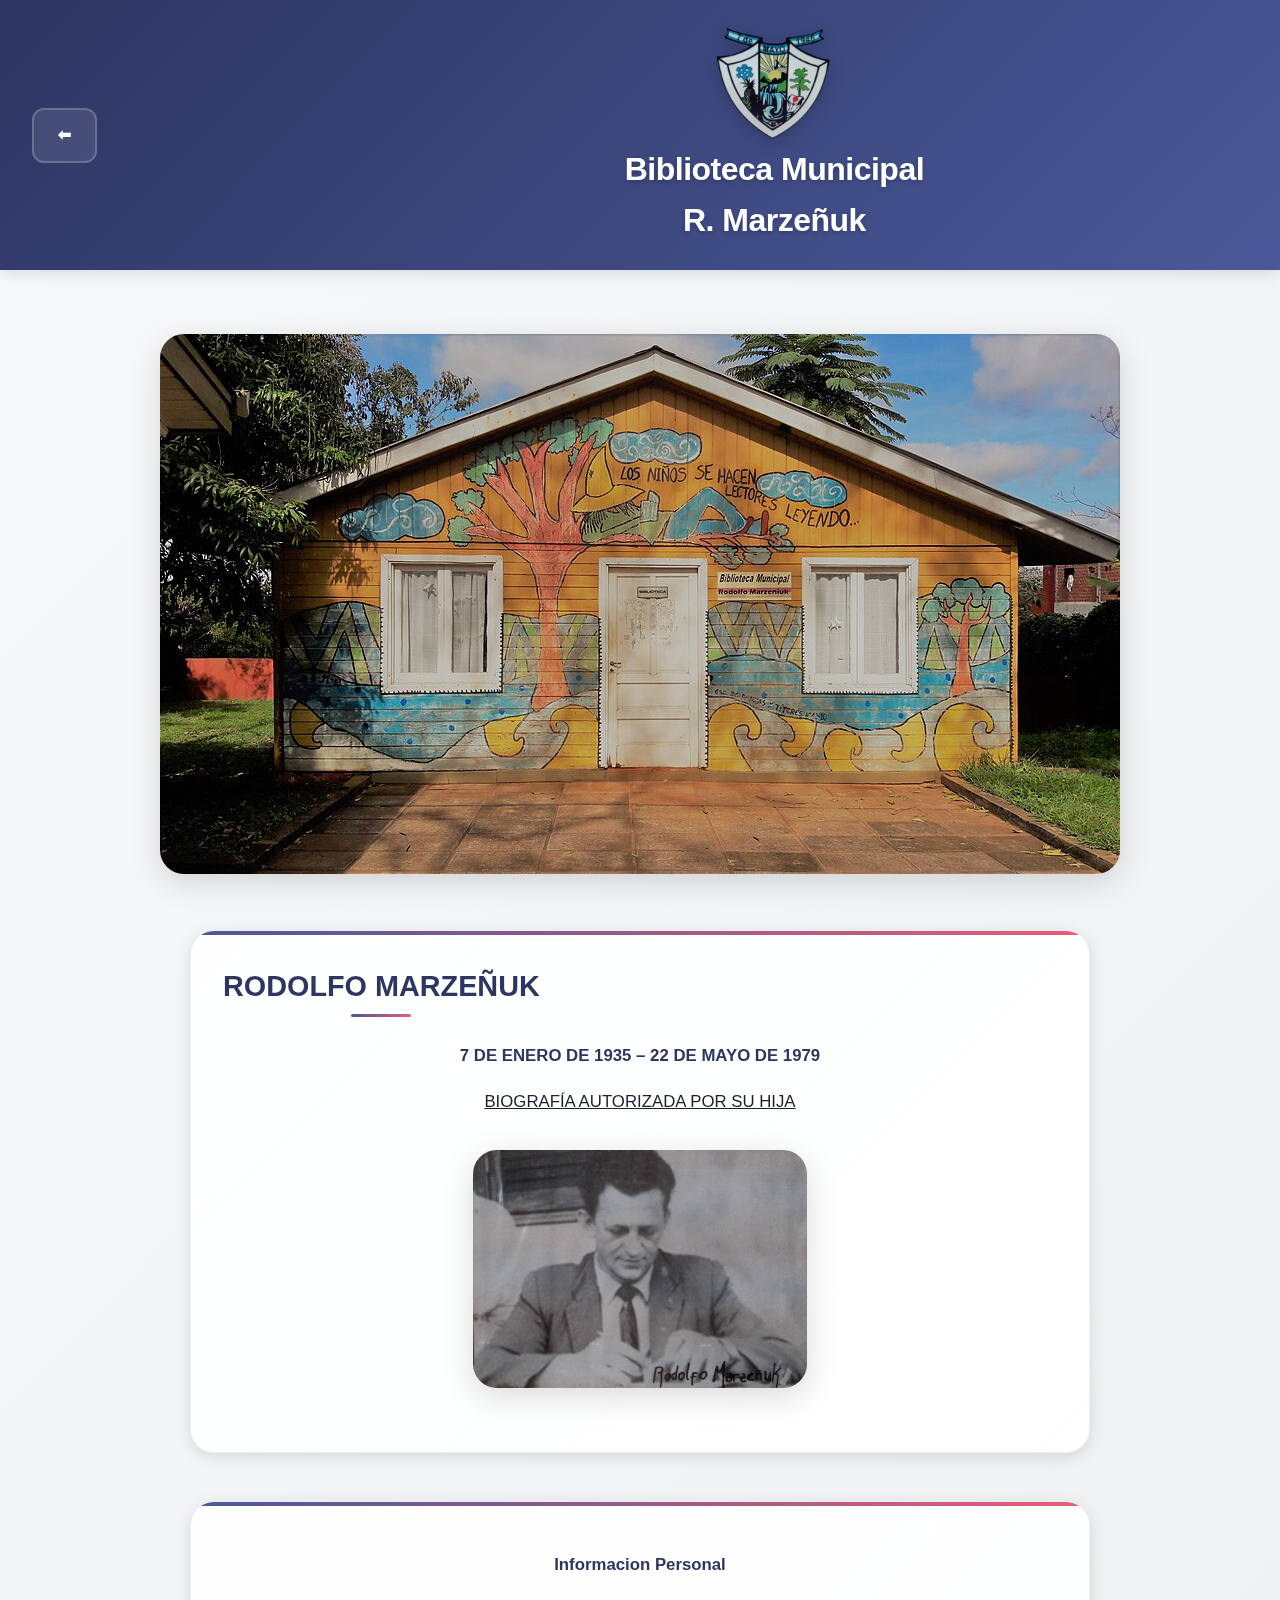
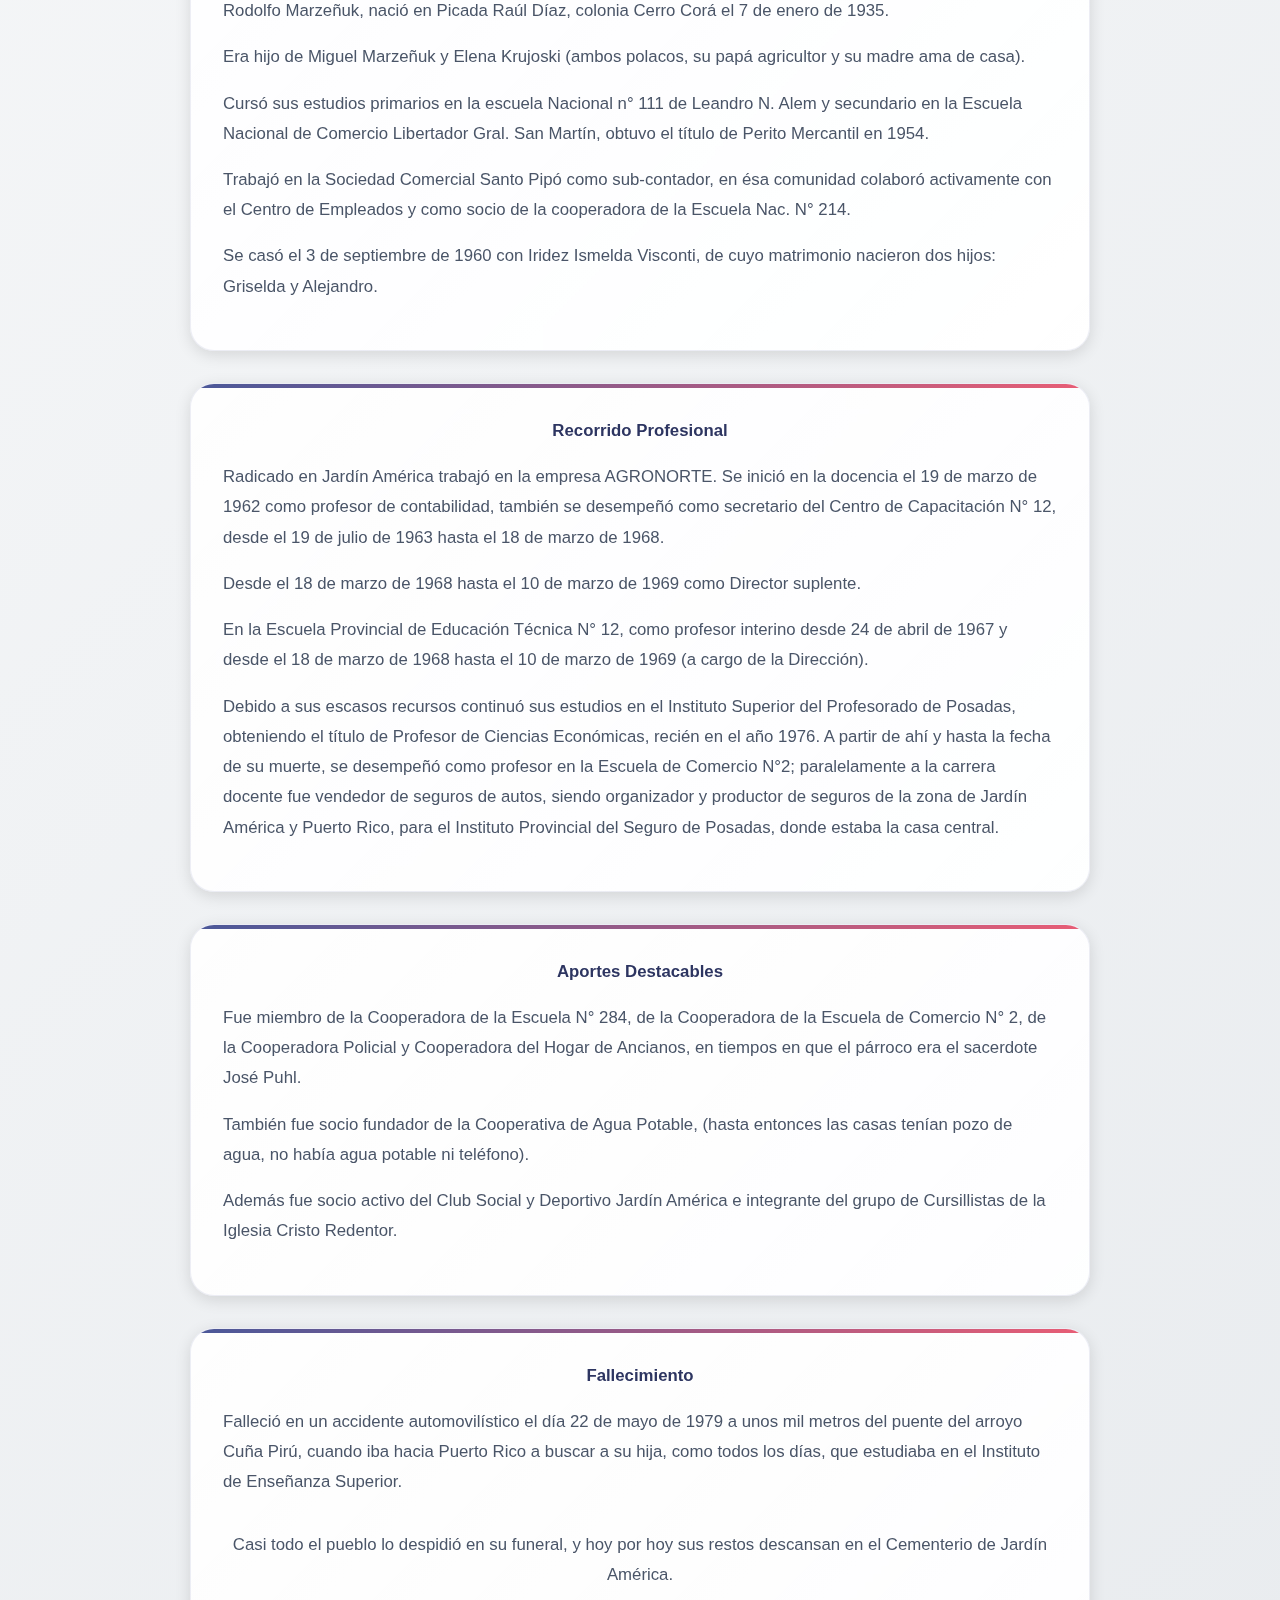
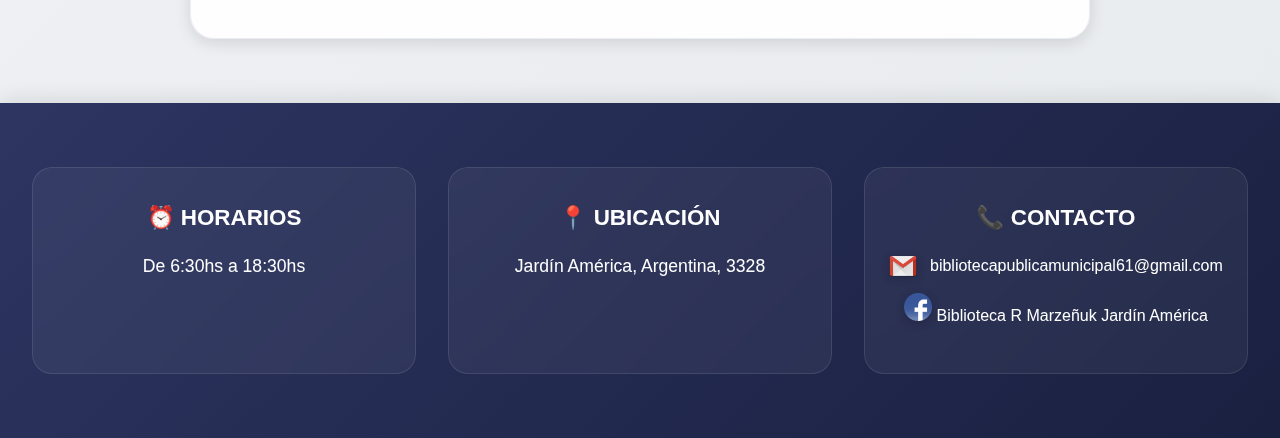
<file: info.html>
<!DOCTYPE html>
<html lang="es">
<head>
  <meta charset="UTF-8" />
  <meta name="viewport" content="width=device-width, initial-scale=1.0"/>
  <title>Sobre la Biblioteca</title>
  <link rel="stylesheet" href="estilo.css">
  <link rel="stylesheet" href="estilos-movil.css" media="only screen and (max-width: 790px)">
</head>
<body>
  <header class="tooop-bar">
  <div class="header-left">
    <a href="index.html" class="back-btn inline">⬅</a>
  </div>

  <div class="header-center">
    <img src="img/logologo.png" alt="Logo Biblioteca" class="logooo-img">
    <h1>
      <a href="index.html" style="text-decoration: none; color: white;">
        Biblioteca Municipal <br><strong>R. Marzeñuk</strong>
      </a>
    </h1>
  </div>
</header>








  <main style="padding: 2rem; background-color: #f2e4da;">
    
    <!-- Imagen de la biblioteca -->
    <div style="max-width: 960px; margin: 2rem auto;">
      <img src="img/foto-biblioteca.jpg" alt="Foto de la Biblioteca" style="width: 100%; height: auto; border-radius: 1rem; box-shadow: 0 4px 10px rgba(0,0,0,0.15);">
    </div>

    <!-- Cuadro de información -->
    <section style="background-color: #d7b4a8; padding: 2rem; border-radius: 1rem; max-width: 900px; margin: 3rem auto;">

      <h2 style="text-align:center;">RODOLFO MARZEÑUK</h2>
      <p style="text-align: center;"><strong>7 DE ENERO DE 1935 – 22 DE MAYO DE 1979</strong></p>
      <p style="text-align: center;"><a style="text-decoration: underline; color: #1c1f30;">BIOGRAFÍA AUTORIZADA POR SU HIJA       </a></p><div style="display: flex; justify-content: center; max-width: 960px; margin: 2rem auto;">
        <img src="img/rodolfito.jpg" alt="Foto de Rodolfo Marzeñuk" style="width: 40%; height: auto; border-radius: 1rem;">
      </div>
    </section>

<section style="background-color: #d7b4a8; padding: 2rem; border-radius: 1rem; max-width: 900px; margin: 2rem auto;">
      </p>
      <p style="text-align: center;"><strong>Informacion Personal</strong></p>
      <p>Rodolfo Marzeñuk, nació en Picada Raúl Díaz, colonia Cerro Corá el 7 de enero de 1935.</p>
<p>Era hijo de Miguel Marzeñuk y Elena Krujoski (ambos polacos, su papá agricultor y su madre ama de casa). </p>
<p>Cursó sus estudios primarios en la escuela Nacional n° 111 de Leandro N. Alem y secundario en la Escuela Nacional de Comercio Libertador Gral. San Martín, obtuvo el título de Perito Mercantil en 1954.</p>
<p>Trabajó en la Sociedad Comercial Santo Pipó como sub-contador, en ésa comunidad colaboró activamente con el Centro de Empleados y como socio de la cooperadora de la Escuela Nac. N° 214.</p>
<p>Se casó el 3 de septiembre de 1960 con Iridez Ismelda Visconti, de cuyo matrimonio nacieron dos hijos: Griselda y Alejandro.</p>

</section>
<section style="background-color: #d7b4a8; padding: 2rem; border-radius: 1rem; max-width: 900px; margin: 2rem auto;">
  <p style="text-align: center;"><strong>Recorrido Profesional</strong></p>
  <p>Radicado en Jardín América trabajó en la empresa AGRONORTE. Se inició en la docencia el 19 de marzo de 1962 como profesor de contabilidad, también se desempeñó como secretario del Centro de Capacitación N° 12, desde el 19 de julio de 1963 hasta el 18 de marzo de 1968.</p>
  <p>Desde el 18 de marzo de 1968 hasta el 10 de marzo de 1969 como Director suplente.</p>
  
  <p>En la Escuela Provincial de Educación Técnica N° 12, como profesor interino desde 24 de abril de 1967 y desde el 18 de marzo de 1968 hasta el 10 de marzo de 1969 (a cargo de la Dirección).</p>
  <p>Debido a sus escasos recursos continuó sus estudios en el Instituto Superior del Profesorado de Posadas, obteniendo el título de Profesor de Ciencias Económicas, recién en el año 1976. A partir de ahí y hasta la fecha de su muerte, se desempeñó como profesor en la Escuela de Comercio N°2; paralelamente a la carrera docente fue vendedor de seguros de autos, siendo organizador y productor de seguros de la zona de Jardín América y Puerto Rico, para el Instituto Provincial del Seguro de Posadas, donde estaba la casa central.</p>
</section>


<section style="background-color: #d7b4a8; padding: 2rem; border-radius: 1rem; max-width: 900px; margin: 2rem auto;">
  <p style="text-align: center;"><strong>Aportes Destacables</strong></p>
  <p>Fue miembro de la Cooperadora de la Escuela N° 284, de la Cooperadora de la Escuela de Comercio N° 2, de la Cooperadora Policial y Cooperadora del Hogar de Ancianos, en tiempos en que el párroco era el sacerdote José Puhl. </p> <p>También fue socio fundador de la Cooperativa de Agua Potable, (hasta entonces las casas tenían pozo de agua, no había agua potable ni teléfono).</p>
  <p>Además fue socio activo del Club Social y Deportivo Jardín América e integrante del grupo de Cursillistas de la Iglesia Cristo Redentor.</p>
</section>


<section style="background-color: #d7b4a8; padding: 2rem; border-radius: 1rem; max-width: 900px; margin: 2rem auto;">
  <p style="text-align: center;"><strong>Fallecimiento</strong></p>
  <p>Falleció en un accidente automovilístico el día 22 de mayo de 1979 a unos mil metros del puente del arroyo Cuña Pirú, cuando iba hacia Puerto Rico a buscar a su hija, como todos los días, que estudiaba en el Instituto de Enseñanza Superior.</p>
  <p style="text-align: center; margin-top: 2rem;">Casi todo el pueblo lo despidió en su funeral, y hoy por hoy sus restos descansan en el Cementerio de Jardín América.</p>
</section>

</main>


  <footer class="footer">
  

  <div class="footer-box horarios">
    <h2>⏰ HORARIOS</h2>
    <p>De 6:30hs a 18:30hs</p>
  </div>

  <div class="footer-box ubicacion">
    <a href="https://maps.app.goo.gl/TvkBPWZ7JFDudP4W8" target="_blank">
      <h2>📍 UBICACIÓN</h2>
      <p>Jardín América, Argentina, 3328</p>
    </a>
  </div>

  <div class="footer-box contacto">
    <h2>📞 CONTACTO</h2>
    <div class="contact-item">
      <img src="icons/gmail.png" alt="Ícono de correo" class="icon">
      <span>bibliotecapublicamunicipal61@gmail.com</span>
    </div>
    <div class="contact-item">
      <a href="https://www.facebook.com/profile.php?id=100064852204089" target="_blank">
        <img src="icons/facebook.png" alt="Ícono de Facebook" class="icon">
        <span>Biblioteca R Marzeñuk Jardín América</span>
      </a>
    </div>
  </div>
</footer>

  

</body>
</html>
</file>
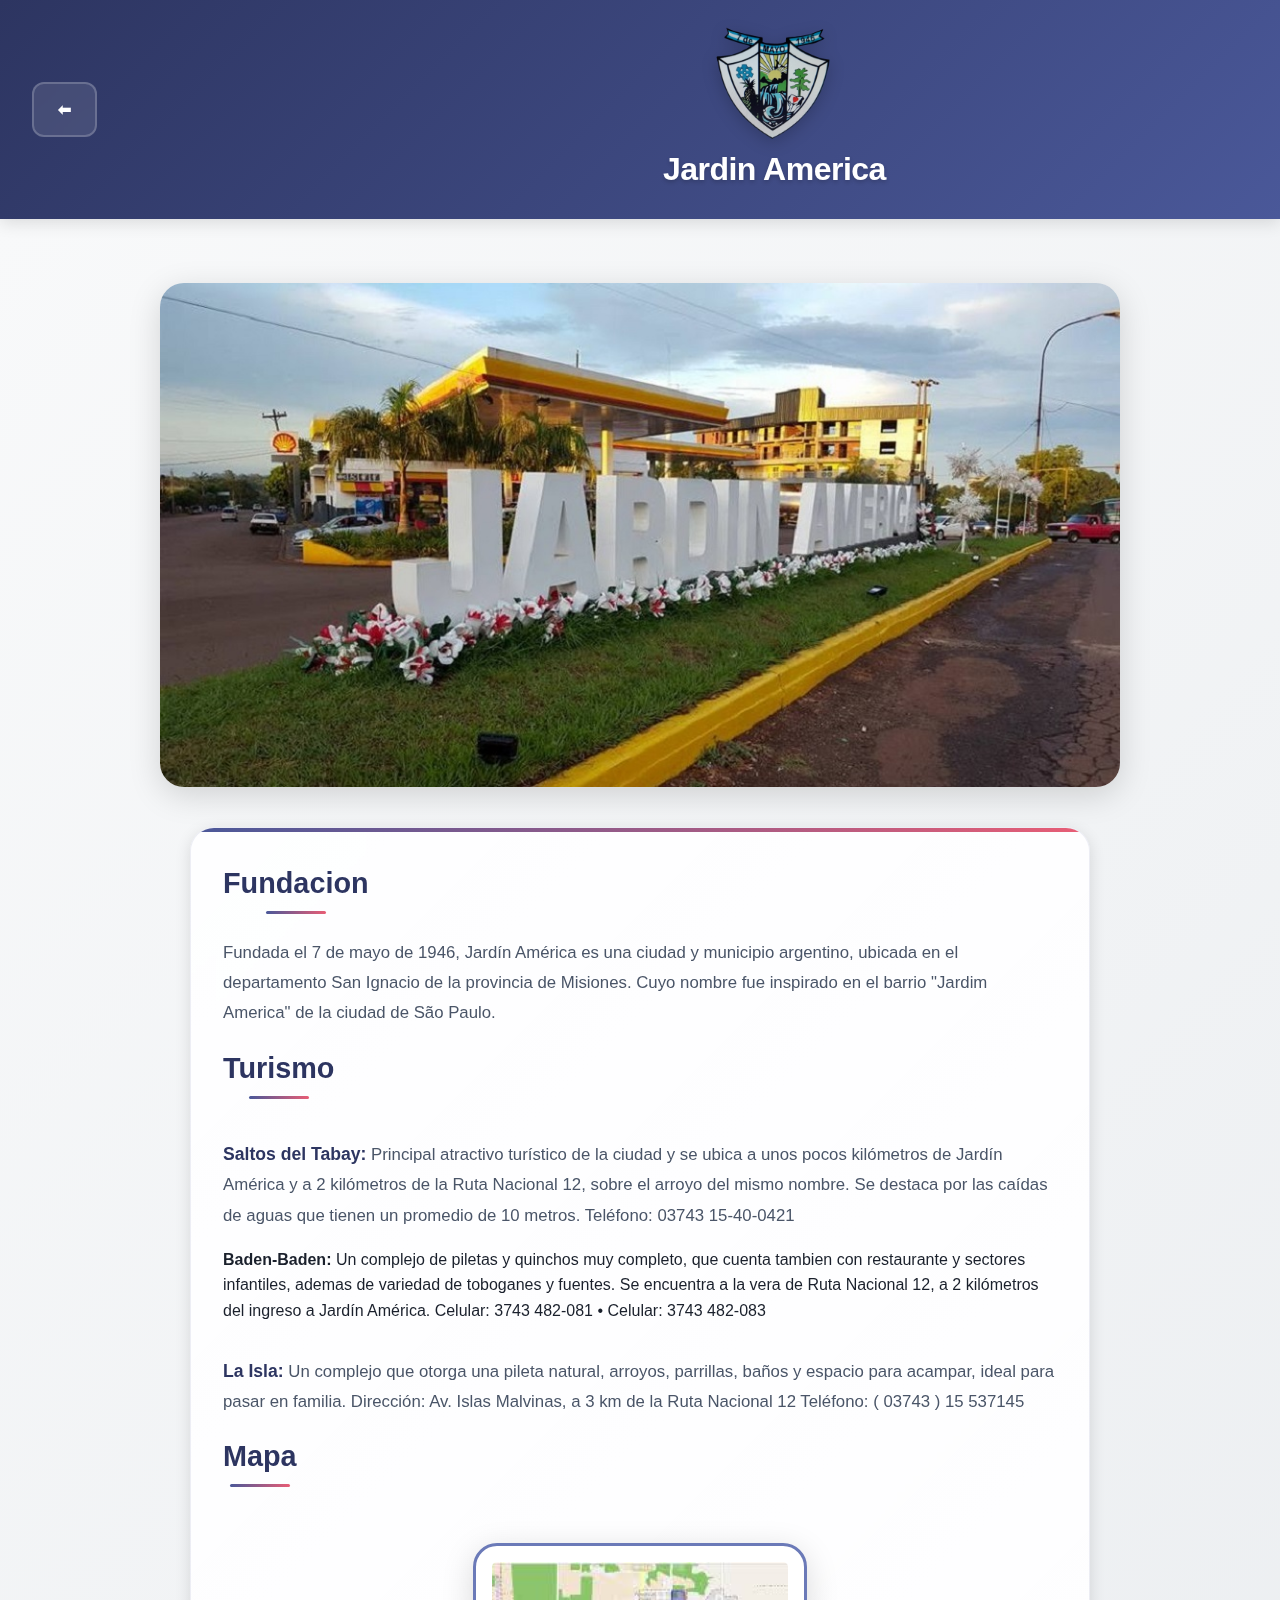
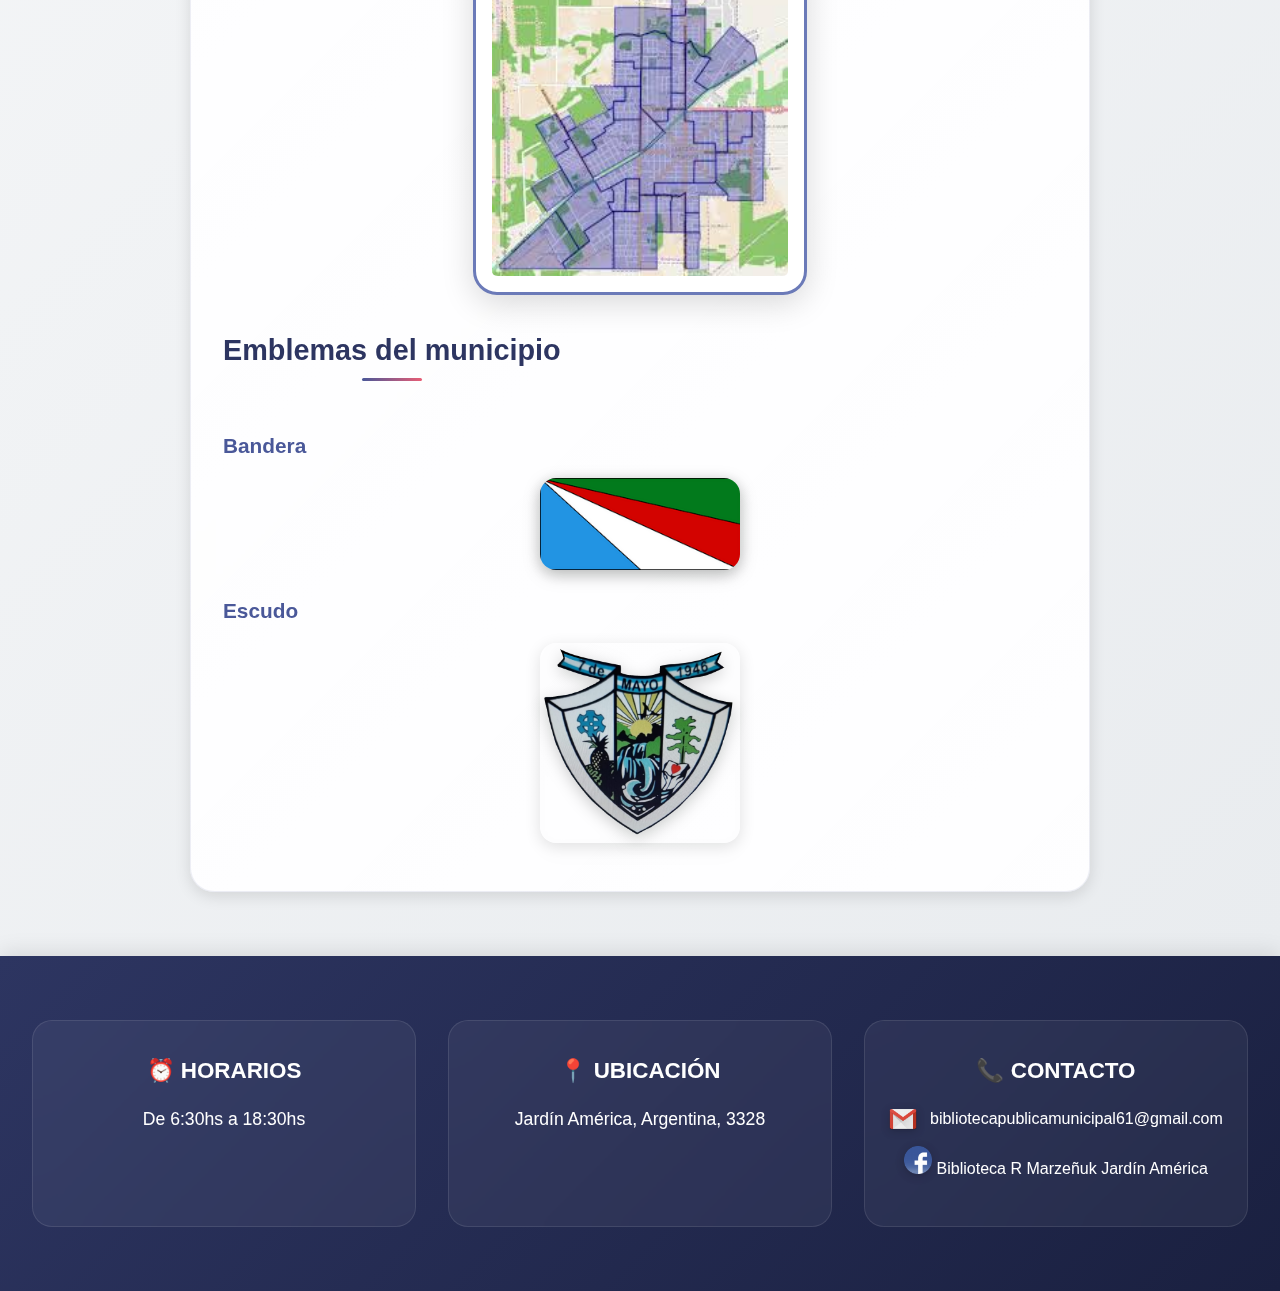
<file: Jardin America.html>
<!DOCTYPE html>
<html lang="es">
<head>
  <meta charset="UTF-8" />
  <meta name="viewport" content="width=device-width, initial-scale=1.0"/>
  <title>Sobre Jardin America</title>
  <link rel="stylesheet" href="estilo.css">
  <link rel="stylesheet" href="estilos-movil.css" media="only screen and (max-width: 790px)">
</head>
<body>
  <header class="tooop-bar">
  <div class="header-left">
    <a href="index.html" class="back-btn inline">⬅</a>
  </div>

  <div class="header-center">
    <img src="img/logologo.png" alt="Logo Biblioteca" class="logooo-img">

    <h1>
      <a href="index.html" style="text-decoration: none; color: white;">
        <b>Jardin America</b>
      </a>
    </h1>
  </div>
</header>



  <main style="padding: 2rem; background-color: #f2e4da;">
    
  
    <div style="max-width: 960px; margin: 2rem auto;">
      <img src="img/Vista de Jardin America.jpg" style="width: 100%; height: auto; border-radius: 1rem; box-shadow: 0 4px 10px rgba(0,0,0,0.15);">
    </div>


    <section style="background-color: #d7b4a8; padding: 2rem; border-radius: 1rem; max-width: 900px; margin: 2rem auto;">
  
    <h2 style="text-align: center;">Fundacion</h2>
      <p>Fundada el 7 de mayo de 1946, Jardín América es una ciudad y municipio argentino, ubicada en el departamento San Ignacio de la provincia de Misiones.  Cuyo nombre fue inspirado en el barrio "Jardim America" de la ciudad de São Paulo.</p>

      <h2 style="text-align: center;">Turismo</h2>
      <p>
        <b>Saltos del Tabay:</b> Principal atractivo turístico de la ciudad y se ubica a unos pocos kilómetros de Jardín América y a 2 kilómetros de la Ruta Nacional 12, sobre el arroyo del mismo nombre. Se destaca por las caídas de aguas que tienen un promedio de 10 metros.
        Teléfono: 03743 15-40-0421
      </p>
      
        <b>Baden-Baden: </b> Un complejo de piletas y quinchos muy completo, que cuenta tambien con restaurante y sectores infantiles, ademas de variedad de toboganes y fuentes. Se encuentra a la vera de Ruta Nacional 12, a 2 kilómetros del ingreso a Jardín América.
    Celular: 3743 482-081 • Celular: 3743 482-083
</p>

<p>
<b> La Isla: </b> Un complejo que otorga una pileta natural, arroyos, parrillas, baños y espacio para acampar, ideal para pasar en familia.
Dirección: Av. Islas Malvinas, a 3 km de la Ruta Nacional 12
Teléfono: ( 03743 ) 15 537145
</p>

<h2 style="text-align: center;">Mapa</h2>
<div style="display: flex; justify-content: center; max-width: 960px; margin: 2rem auto;">
  <img src="img/mapa jardin.png" alt="Mapa de jardín" style="width: 40%; max-width: 1200px;">
</div>


<h2 style="text-align: center;">Emblemas del municipio</h2>
<h4>Bandera</h4>
<img src="img/Bandera_de_Jardín_América_(Misiones).png" alt="Logo Biblioteca" class="logooo-img">

<h4>Escudo</h4>
<img src="img/logologo.png" alt="Logo Biblioteca" class="logooo-img">



    </section>
  </main>

<footer class="footer">
  

  <div class="footer-box horarios">
    <h2>⏰ HORARIOS</h2>
    <p>De 6:30hs a 18:30hs</p>
  </div>

  <div class="footer-box ubicacion">
    <a href="https://maps.app.goo.gl/TvkBPWZ7JFDudP4W8" target="_blank">
      <h2>📍 UBICACIÓN</h2>
      <p>Jardín América, Argentina, 3328</p>
    </a>
  </div>

  <div class="footer-box contacto">
    <h2>📞 CONTACTO</h2>
    <div class="contact-item">
      <img src="icons/gmail.png" alt="Ícono de correo" class="icon">
      <span>bibliotecapublicamunicipal61@gmail.com</span>
    </div>
    <div class="contact-item">
      <a href="https://www.facebook.com/profile.php?id=100064852204089" target="_blank">
        <img src="icons/facebook.png" alt="Ícono de Facebook" class="icon">
        <span>Biblioteca R Marzeñuk Jardín América</span>
      </a>
    </div>
  </div>
</footer>


</body>
</html>
</file>
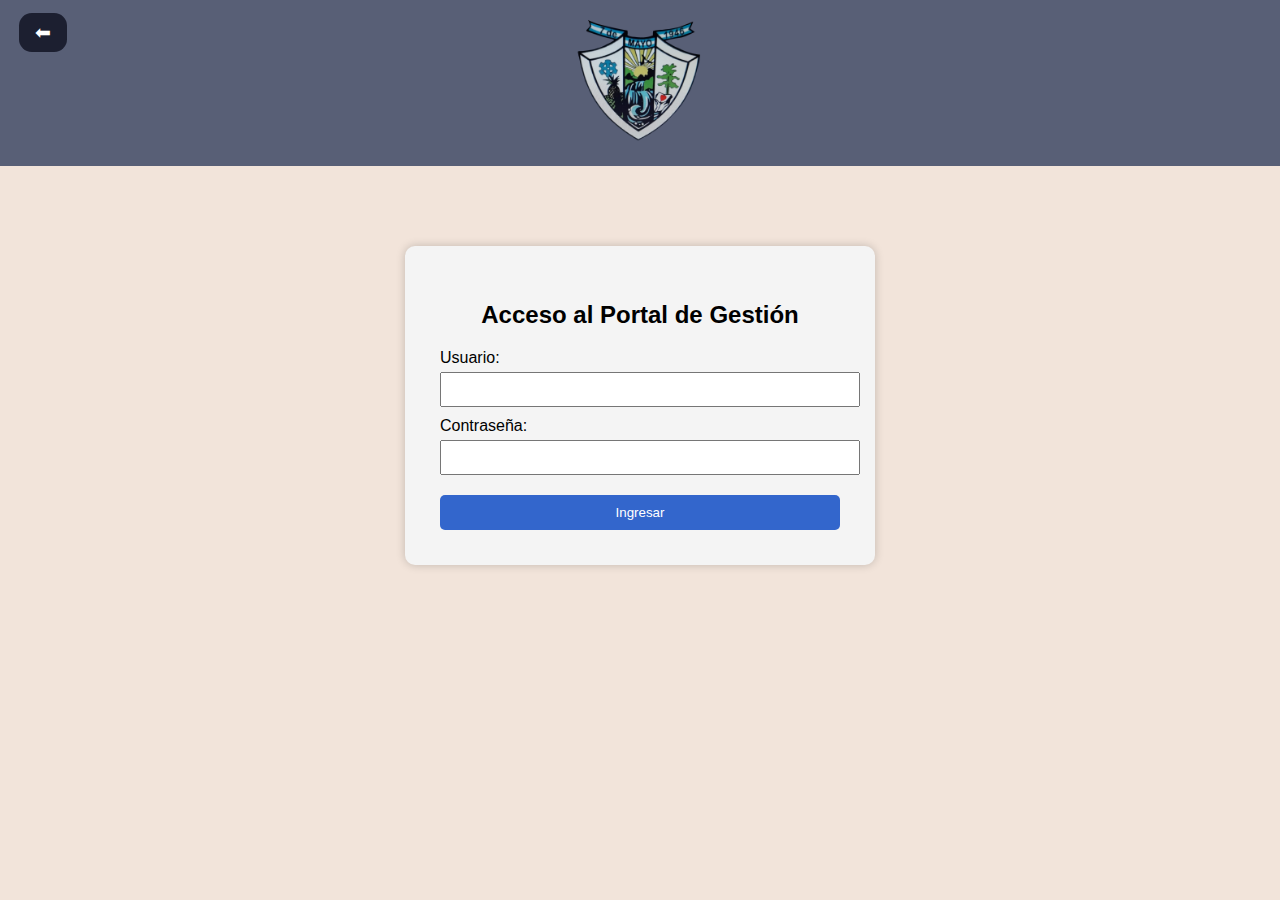
<file: login.html>
<!DOCTYPE html>
<html lang="es">
<head>
  <meta charset="UTF-8">
  <title>Ingreso Usuario Autorizado</title>
  <link rel="stylesheet" href="estilogestion.css">
</head>

  <header>
    <a href="index.html" class="back-button">⬅</a>
    <img src="img/logologo.png" alt="Logo Biblioteca" class="logo-header">
  </header>

<body>
  <div class="login-container">
    <h2>Acceso al Portal de Gestión</h2>
    <form id="loginForm">
      <label for="usuario">Usuario:</label>
      <input type="text" id="usuario" required>

      <label for="contrasena">Contraseña:</label>
      <input type="password" id="contrasena" required>

      <button type="submit">Ingresar</button>
    </form>
    <p id="errorMsg" style="color: red; display: none;">Usuario o contraseña incorrectos.</p>
  </div>

 



  <script src="login.js"></script>


</body>
</html>
</file>
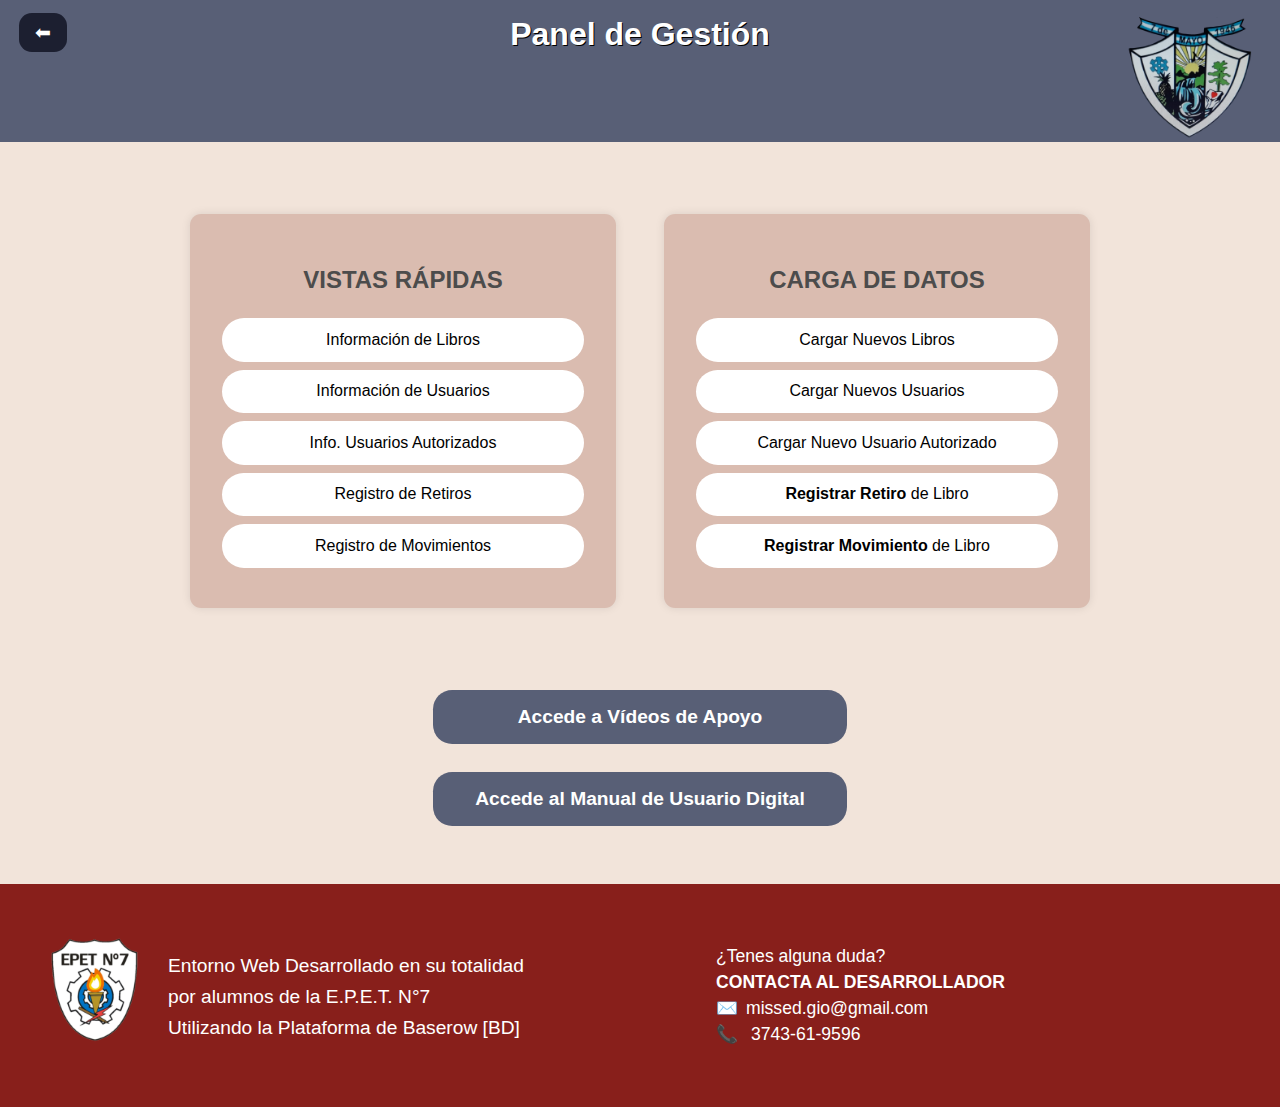
<file: panel-gestion.html>
<!DOCTYPE html>
<html lang="es">
<head>
  <meta charset="UTF-8">
  <meta name="viewport" content="width=device-width, initial-scale=1">
  <link rel="stylesheet" type="text/css" href="estilogestion.css">
  <title>Panel de Gestión - Biblioteca</title>
  

</head>
<body>

<header>
      <a href="index.html" class="back-button">⬅</a>
  <h1>Panel de Gestión</h1>
  <img src="img/logologo.png" alt="Logo Biblioteca" class="logo-img logo">
</header>

<div class="main-container">
  <!-- Vistas rápidas -->
  <div class="panel">
    <h2>VISTAS RÁPIDAS</h2>
    <a href="https://baserow.io/public/grid/hh9klEYHXdtX9KMQoP3aTXDN3Wn9F6EhWpX6_U9tAJE">Información de Libros</a>
    <a href="https://baserow.io/public/grid/rlxQ7l-5PvMbk1ghdUusYBjscsyXkG2RjFKjL0pjllI">Información de Usuarios</a>
    <a href="https://baserow.io/public/grid/iZVfjg3ZX9qihMwrJy3Bu71uoESDq_-MYudhvQewjb0">Info. Usuarios Autorizados</a>
   <a href="https://baserow.io/public/grid/2xGM6XEkQhJgT7loSMkYeKpGXqZaz9GoeJH8m4mlS2A" target="_blank" rel="noopener noreferrer">
  Registro de Retiros
</a>

    <a href="https://baserow.io/public/grid/hlH8-knOJAnytqimLr8s57pTdQnOwAcLBuaKDKl6hYw">Registro de Movimientos</a>
  </div>

  <!-- Carga de datos -->
  <div class="panel">
    <h2>CARGA DE DATOS</h2>
    <a href="https://baserow.io/form/sjUakqzSZdzeS5TB7piLrDTTZAs7ys1BwR3RzRnfWR8">Cargar Nuevos Libros</a>
    <a href="https://baserow.io/form/3_zLBMOz9iJatU6HPUu9DUQpYH6uRRn7I1kHgtW5x_Y">Cargar Nuevos Usuarios</a>
    <a href="https://baserow.io/form/EXqLT1Qe0vLdqJgC-KxepD4LEpl4xVuWRJUYvHTbLEg">Cargar Nuevo Usuario Autorizado</a>
    <a href="https://baserow.io/form/y0yi8doE7K5mdInl596Tw2Ee7aSqRJbZtp-0Kpv0t-A"><strong>Registrar Retiro</strong> de Libro</a>
    <a href="https://baserow.io/form/DkpontLSW0rTVtY0lewpRotxLPi-Zkg6wGx6u_D0yBg"><strong>Registrar Movimiento</strong> de Libro</a>
  </div>
</div>

<!-- BOTONES-->
<div class="button-container">
  <a href="#" class="video-button">Accede a Vídeos de Apoyo</a>
  <a href="#" class="userguide-button">Accede al Manual de Usuario Digital</a>
</div>



<footer class="footer-panel">
  <img src="img/epet7logo.png" alt="Logo EPET N°7" class="footer-logo">
  <div class="footer-left">
    <p>
      Entorno Web Desarrollado en su totalidad<br>
      por alumnos de la E.P.E.T. N°7<br>
      Utilizando la Plataforma de Baserow [BD]
    </p>
    
  </div>
  <div class="footer-right">
    <p class="footer-question">¿Tenes alguna duda?</p>
    <p class="footer-contact">CONTACTA AL DESARROLLADOR</p>
    <p><span class="icon-email">✉️</span>missed.gio@gmail.com</p>
    <p><span class="icon-phone">📞</span> 3743-61-9596</p>
  </div>
</footer>

</body>
</html>
</file>
<file: estilo.css>
/* ===================================
   VARIABLES CSS MODERNAS
   =================================== */
:root {
  /* Paleta de colores moderna */
  --primary-dark: #2d3561;
  --primary: #4a5899;
  --primary-light: #6b7ab8;
  --accent: #e85d75;
  --accent-light: #ff8fa3;
  
  --bg-main: #f8f9fa;
  --bg-card: #ffffff;
  --bg-footer: #2d3561;
  
  --text-dark: #1a202c;
  --text-medium: #4a5568;
  --text-light: #718096;
  
  /* Sombras modernas */
  --shadow-sm: 0 2px 8px rgba(0, 0, 0, 0.08);
  --shadow-md: 0 4px 16px rgba(0, 0, 0, 0.12);
  --shadow-lg: 0 8px 32px rgba(0, 0, 0, 0.15);
  --shadow-xl: 0 12px 48px rgba(0, 0, 0, 0.2);
  
  /* Transiciones */
  --transition-fast: 0.2s ease;
  --transition-base: 0.3s ease;
  --transition-slow: 0.5s ease;
}

/* ===================================
   RESET Y BASE
   =================================== */
* {
  margin: 0;
  padding: 0;
  box-sizing: border-box;
}

html {
  scroll-behavior: smooth;
}

body {
  font-family: 'Inter', 'Segoe UI', -apple-system, BlinkMacSystemFont, sans-serif;
  background: linear-gradient(135deg, #f8f9fa 0%, #e9ecef 100%);
  color: var(--text-dark);
  line-height: 1.6;
  min-height: 100vh;
  display: flex;
  flex-direction: column;
}

/* ===================================
   HEADER MODERNO
   =================================== */
.top-bar, .tooop-bar, header {
  background: linear-gradient(135deg, var(--primary-dark) 0%, var(--primary) 100%);
  color: white;
  padding: 1.5rem 2rem;
  display: flex;
  align-items: center;
  justify-content: space-between;
  box-shadow: var(--shadow-md);
  position: sticky;
  top: 0;
   z-index: 500; 
  backdrop-filter: blur(10px);
  animation: slideDown 0.5s ease;
}

@keyframes slideDown {
  from {
    transform: translateY(-100%);
    opacity: 0;
  }
  to {
    transform: translateY(0);
    opacity: 1;
  }
}

.logo-img, .logooo-img, .logo-header {
  height: 120px;
  object-fit: contain;
  filter: drop-shadow(0 4px 8px rgba(0, 0, 0, 0.2));
  transition: transform var(--transition-base);
}

.logo-img:hover, .logooo-img:hover, .logo-header:hover {
  transform: scale(1.05) rotate(2deg);
}

.portal-btn, .back-btn.inline, .back-button {
  background: rgba(255, 255, 255, 0.1);
  backdrop-filter: blur(10px);
  border: 2px solid rgba(255, 255, 255, 0.2);
  padding: 0.8rem 1.5rem;
  border-radius: 12px;
  color: white;
  text-decoration: none;
  font-weight: 600;
  transition: all var(--transition-base);
  position: relative;
  overflow: hidden;
  display: inline-flex;
  align-items: center;
  justify-content: center;
}

.portal-btn::before, .back-btn.inline::before, .back-button::before {
  content: '';
  position: absolute;
  top: 50%;
  left: 50%;
  width: 0;
  height: 0;
  border-radius: 50%;
  background: rgba(255, 255, 255, 0.2);
  transform: translate(-50%, -50%);
  transition: width var(--transition-base), height var(--transition-base);
}

.portal-btn:hover::before, .back-btn.inline:hover::before, .back-button:hover::before {
  width: 300px;
  height: 300px;
}

.portal-btn:hover, .back-btn.inline:hover, .back-button:hover {
  transform: translateY(-2px);
  box-shadow: 0 8px 20px rgba(0, 0, 0, 0.3);
  border-color: rgba(255, 255, 255, 0.4);
}

.header-center h1, header h1 {
  font-size: 2rem;
  font-weight: 700;
  letter-spacing: -0.5px;
  text-shadow: 0 2px 4px rgba(0, 0, 0, 0.2);
}

header h1 {
  flex: 1;
  text-align: center;
}

/* ===================================
   MAIN CONTENT
   =================================== */
main {
  flex: 1;
  padding: 3rem 2rem;
  animation: fadeIn 0.6s ease;
}

@keyframes fadeIn {
  from {
    opacity: 0;
    transform: translateY(20px);
  }
  to {
    opacity: 1;
    transform: translateY(0);
  }
}

/* ===================================
   BÚSQUEDA MODERNA
   =================================== */
.search-container {
  position: relative;
  display: flex;
  align-items: center;
  max-width: 700px;
  margin: 2rem auto;
  background: white;
  border-radius: 20px;
  box-shadow: var(--shadow-md);
  overflow: visible;
  transition: all var(--transition-base);
  z-index: 100;
}

.search-container:focus-within {
  box-shadow: var(--shadow-lg);
  transform: translateY(-2px);
}

.search-container input {
  flex: 1;
  padding: 1.2rem 1.5rem;
  border: none;
  background: transparent;
  outline: none;
  font-size: 1rem;
  color: var(--text-dark);
  border-radius: 20px 0 0 20px;
}

.search-container input::placeholder {
  color: var(--text-light);
}

.search-btn {
  border: none;
  background: linear-gradient(135deg, var(--accent) 0%, var(--accent-light) 100%);
  color: white;
  padding: 1.2rem 1.8rem;
  cursor: pointer;
  transition: all var(--transition-base);
  font-size: 1.2rem;
  border-radius: 0 20px 20px 0;
}

.search-btn:hover {
  filter: brightness(1.1);
  transform: scale(1.05);
}

.suggestions-box {
  position: absolute;
  top: calc(100% + 10px);
  left: 0;
  width: 100%;
  background: white;
  border-radius: 16px;
  box-shadow: var(--shadow-lg);
  max-height: 300px;
  overflow-y: auto;
  z-index: 1000;
  animation: slideUp 0.3s ease;
}

@keyframes slideUp {
  from {
    opacity: 0;
    transform: translateY(-10px);
  }
  to {
    opacity: 1;
    transform: translateY(0);
  }
}

.suggestions-box div {
  padding: 1rem 1.5rem;
  cursor: pointer;
  transition: all var(--transition-fast);
  border-left: 3px solid transparent;
}

.suggestions-box div:hover {
  background: linear-gradient(90deg, rgba(232, 93, 117, 0.1) 0%, transparent 100%);
  border-left-color: var(--accent);
  padding-left: 1.8rem;
}

/* ===================================
   DROPDOWN CATEGORÍAS
   =================================== */
.dropdown {
  position: relative;
  display: inline-block;
  margin-bottom: 2rem;
}

.dropdown-toggle {
  background: linear-gradient(135deg, var(--primary) 0%, var(--primary-light) 100%);
  color: white;
  padding: 1rem 2.5rem;
  border: none;
  border-radius: 16px;
  font-size: 1.1rem;
  font-weight: 600;
  cursor: pointer;
  box-shadow: var(--shadow-md);
  transition: all var(--transition-base);
  position: relative;
  overflow: hidden;
}

.dropdown-toggle::before {
  content: '';
  position: absolute;
  top: 50%;
  left: 50%;
  width: 0;
  height: 0;
  border-radius: 50%;
  background: rgba(255, 255, 255, 0.2);
  transform: translate(-50%, -50%);
  transition: width var(--transition-base), height var(--transition-base);
}

.dropdown-toggle:hover::before {
  width: 300px;
  height: 300px;
}

.dropdown-toggle:hover {
  transform: translateY(-3px);
  box-shadow: var(--shadow-lg);
}

.dropdown-menu {
  display: none;
  position: absolute;
  background: white;
  border-radius: 20px;
  box-shadow: var(--shadow-xl);
  padding: 0.8rem;
  top: 115%;
  left: 0;
  z-index: 100;
  min-width: 280px;
  animation: slideUp 0.3s ease;
  border: 1px solid rgba(74, 88, 153, 0.1);
  max-height: 400px;
  overflow-y: auto;
  scrollbar-width: thin;
  scrollbar-color: var(--primary-light) #f1f1f1;
}

.dropdown-menu::-webkit-scrollbar {
  width: 8px;
}

.dropdown-menu::-webkit-scrollbar-thumb {
  background: linear-gradient(135deg, var(--primary) 0%, var(--accent) 100%);
  border-radius: 10px;
}

.dropdown-menu::-webkit-scrollbar-thumb:hover {
  background: linear-gradient(135deg, var(--primary-dark) 0%, var(--accent) 100%);
}

.dropdown-menu::-webkit-scrollbar-track {
  background: #f1f1f1;
  border-radius: 10px;
}

.dropdown-menu.show {
  display: block;
}

.category-option {
  display: block;
  width: 100%;
  text-align: left;
  padding: 1rem 1.5rem;
  background: none;
  border: none;
  font-size: 1rem;
  color: var(--text-dark);
  cursor: pointer;
  border-radius: 12px;
  transition: all var(--transition-fast);
  border-left: 4px solid transparent;
  font-weight: 500;
  position: relative;
  overflow: hidden;
}

.category-option::before {
  content: '';
  position: absolute;
  top: 0;
  left: 0;
  width: 0;
  height: 100%;
  background: linear-gradient(90deg, rgba(74, 88, 153, 0.08) 0%, rgba(232, 93, 117, 0.05) 100%);
  transition: width var(--transition-base);
  z-index: 0;
}

.category-option:hover::before {
  width: 100%;
}

.category-option:hover {
  background: linear-gradient(90deg, rgba(74, 88, 153, 0.1) 0%, transparent 100%);
  border-left-color: var(--accent);
  padding-left: 1.8rem;
  transform: translateX(3px);
  box-shadow: var(--shadow-sm);
}

.category-option:active {
  transform: translateX(1px);
  background: linear-gradient(90deg, rgba(232, 93, 117, 0.15) 0%, transparent 100%);
}

/* ===================================
   GRID DE LIBROS
   =================================== */
.book-grid {
  display: grid;
  grid-template-columns: repeat(auto-fill, minmax(180px, 1fr));
  gap: 2rem;
  padding: 2rem;
  max-width: 1400px;
  margin: 0 auto;
}

.book-card {
  background: white;
  border-radius: 20px;
  padding: 1.5rem;
  text-align: center;
  box-shadow: var(--shadow-sm);
  text-decoration: none;
  color: var(--text-dark);
  transition: all var(--transition-base);
  cursor: pointer;
  position: relative;
  overflow: hidden;
  animation: bookFadeIn 0.5s ease both;
}

@keyframes bookFadeIn {
  from {
    opacity: 0;
    transform: translateY(30px) scale(0.9);
  }
  to {
    opacity: 1;
    transform: translateY(0) scale(1);
  }
}

.book-card::before {
  content: '';
  position: absolute;
  top: 0;
  left: 0;
  width: 100%;
  height: 100%;
  background: linear-gradient(135deg, var(--primary-light) 0%, var(--accent) 100%);
  opacity: 0;
  transition: opacity var(--transition-base);
  z-index: 0;
}

.book-card:hover::before {
  opacity: 0.05;
}

.book-card:hover {
  transform: translateY(-10px) scale(1.03);
  box-shadow: var(--shadow-xl);
}

.book-card > * {
  position: relative;
  z-index: 1;
}

.cover img {
  width: 100%;
  max-height: 220px;
  object-fit: cover;
  border-radius: 12px;
  box-shadow: var(--shadow-md);
  transition: all var(--transition-base);
}

.book-card:hover .cover img {
  transform: scale(1.05);
  box-shadow: var(--shadow-lg);
}

.title-box {
  background: linear-gradient(135deg, #f8f9fa 0%, #ffffff 100%);
  padding: 0.8rem;
  border-radius: 12px;
  margin-top: 1rem;
  font-weight: 600;
  box-shadow: var(--shadow-sm);
}

/* ===================================
   MODAL MODERNO
   =================================== */
.modal-overlay {
  position: fixed;
  top: 0;
  left: 0;
  width: 100%;
  height: 100%;
  background: rgba(0, 0, 0, 0.7);
  backdrop-filter: blur(8px);
  display: flex;
  align-items: center;
  justify-content: center;
  z-index: 999;
  animation: fadeIn 0.3s ease;
}

.modal-content {
  background: white;
  border-radius: 24px;
  width: 90%;
  max-width: 1000px;
  overflow: hidden;
  box-shadow: var(--shadow-xl);
  animation: modalSlideUp 0.4s ease;
}

@keyframes modalSlideUp {
  from {
    opacity: 0;
    transform: translateY(50px) scale(0.95);
  }
  to {
    opacity: 1;
    transform: translateY(0) scale(1);
  }
}

.close-modal {
  position: absolute;
  top: 20px;
  right: 20px;
  border: none;
  background: rgba(0, 0, 0, 0.1);
  backdrop-filter: blur(10px);
  color: white;
  width: 40px;
  height: 40px;
  border-radius: 50%;
  font-size: 24px;
  cursor: pointer;
  transition: all var(--transition-base);
  z-index: 10;
  display: flex;
  align-items: center;
  justify-content: center;
}

.close-modal:hover {
  background: rgba(0, 0, 0, 0.3);
  transform: rotate(90deg) scale(1.1);
}

.book-detail {
  display: flex;
  min-height: 500px;
}

.left-side {
  background: linear-gradient(135deg, var(--primary-dark) 0%, var(--primary) 100%);
  color: white;
  width: 40%;
  padding: 3rem;
  display: flex;
  flex-direction: column;
  align-items: center;
  justify-content: center;
  gap: 2rem;
  position: relative;
  overflow: hidden;
}

.left-side::before {
  content: '';
  position: absolute;
  top: -50%;
  left: -50%;
  width: 200%;
  height: 200%;
  background: radial-gradient(circle, rgba(255, 255, 255, 0.1) 0%, transparent 70%);
  animation: rotateBackground 20s linear infinite;
}

@keyframes rotateBackground {
  from {
    transform: rotate(0deg);
  }
  to {
    transform: rotate(360deg);
  }
}

.portada-info {
  position: relative;
  z-index: 1;
}

.portada-info img {
  width: 100%;
  max-width: 220px;
  border-radius: 16px;
  box-shadow: 0 20px 40px rgba(0, 0, 0, 0.4);
  transition: all var(--transition-base);
}

.portada-info img:hover {
  transform: scale(1.05) rotate(2deg);
}

.info-extra {
  display: flex;
  flex-direction: column;
  gap: 1rem;
  width: 100%;
  z-index: 1;
}

.info-extra div {
  background: rgba(255, 255, 255, 0.15);
  backdrop-filter: blur(10px);
  border: 1px solid rgba(255, 255, 255, 0.2);
  border-radius: 16px;
  padding: 1rem 1.5rem;
  color: white;
  font-size: 0.95rem;
  transition: all var(--transition-base);
  font-weight: 500;
}

.info-extra div:hover {
  background: rgba(255, 255, 255, 0.25);
  transform: translateX(5px);
}

.right-side {
  flex: 1;
  padding: 3rem;
  background: white;
  overflow-y: auto;
}

.book-title {
  font-size: 2rem;
  font-weight: 700;
  color: var(--text-dark);
  margin-bottom: 0.5rem;
  line-height: 1.2;
}

.book-subtitle {
  font-size: 1.2rem;
  font-style: italic;
  color: var(--text-medium);
  margin-bottom: 2rem;
}

.book-meta p {
  margin: 0.8rem 0;
  font-size: 1.05rem;
  color: var(--text-medium);
}

.book-meta strong {
  color: var(--primary);
  font-weight: 600;
}

.sinopsis-container {
  margin-top: 2rem;
  padding: 2rem;
  background: linear-gradient(135deg, rgba(74, 88, 153, 0.05) 0%, rgba(232, 93, 117, 0.05) 100%);
  border-radius: 16px;
  border-left: 4px solid var(--accent);
}

.sinopsis-container h3 {
  color: var(--primary);
  margin-bottom: 1rem;
  font-size: 1.3rem;
}

/* ===================================
   PAGINACIÓN
   =================================== */
.pagination {
  display: flex;
  justify-content: center;
  margin: 3rem auto;
  gap: 0.8rem;
  flex-wrap: wrap;
}

.page-btn {
  background: white;
  color: var(--text-dark);
  border: 2px solid #e9ecef;
  padding: 0.8rem 1.2rem;
  font-weight: 600;
  border-radius: 12px;
  cursor: pointer;
  transition: all var(--transition-base);
  min-width: 45px;
  box-shadow: var(--shadow-sm);
}

.page-btn:hover {
  background: var(--primary-light);
  color: white;
  border-color: var(--primary-light);
  transform: translateY(-2px);
  box-shadow: var(--shadow-md);
}

.page-btn.active {
  background: linear-gradient(135deg, var(--primary) 0%, var(--primary-light) 100%);
  color: white;
  border-color: var(--primary);
  box-shadow: var(--shadow-md);
}

/* ===================================
   FOOTER MODERNO
   =================================== */
.footer {
  background: linear-gradient(135deg, var(--bg-footer) 0%, #1a2040 100%);
  color: white;
  padding: 4rem 2rem;
  display: grid;
  grid-template-columns: repeat(auto-fit, minmax(280px, 1fr));
  gap: 2rem;
  margin-top: auto;
  box-shadow: 0 -4px 20px rgba(0, 0, 0, 0.1);
}

.footer-box {
  background: rgba(255, 255, 255, 0.05);
  backdrop-filter: blur(10px);
  border: 1px solid rgba(255, 255, 255, 0.1);
  border-radius: 20px;
  padding: 2rem;
  text-align: center;
  transition: all var(--transition-base);
  position: relative;
  overflow: hidden;
}

.footer-box::before {
  content: '';
  position: absolute;
  top: 0;
  left: 0;
  width: 100%;
  height: 100%;
  background: linear-gradient(135deg, rgba(232, 93, 117, 0.1) 0%, rgba(74, 88, 153, 0.1) 100%);
  opacity: 0;
  transition: opacity var(--transition-base);
}

.footer-box:hover::before {
  opacity: 1;
}

.footer-box:hover {
  transform: translateY(-5px);
  background: rgba(255, 255, 255, 0.08);
  border-color: rgba(255, 255, 255, 0.2);
  box-shadow: 0 8px 30px rgba(0, 0, 0, 0.3);
}

.footer-box h2 {
  font-size: 1.4rem;
  margin-bottom: 1rem;
  font-weight: 600;
  position: relative;
  z-index: 1;
}

.footer-box p {
  font-size: 1.1rem;
  line-height: 1.6;
  position: relative;
  z-index: 1;
}

.footer-box a {
  color: white;
  text-decoration: none;
  transition: all var(--transition-base);
  position: relative;
  z-index: 1;
}

.footer-box a:hover {
  color: var(--accent-light);
}

.contact-item {
  display: flex;
  align-items: center;
  justify-content: center;
  gap: 0.8rem;
  margin: 0.8rem 0;
  transition: all var(--transition-base);
}

.contact-item:hover {
  transform: translateX(5px);
}

.contact-item .icon {
  width: 28px;
  height: 28px;
  object-fit: contain;
  filter: drop-shadow(0 2px 4px rgba(0, 0, 0, 0.2));
  transition: all var(--transition-base);
}

.contact-item:hover .icon {
  transform: scale(1.1) rotate(5deg);
}

/* ===================================
   STICKER DECORATIVO
   =================================== */
.sticker-deco {
  position: absolute;
  top: 57px;
  left: 59%;
  width: 130px;
  height: auto;
  pointer-events: none;
  transform: rotate(34deg);
  filter: drop-shadow(0 4px 8px rgba(0, 0, 0, 0.2));
  animation: float 6s ease-in-out infinite;
}

@keyframes float {
  0%, 100% {
    transform: rotate(34deg) translateY(0);
  }
  50% {
    transform: rotate(34deg) translateY(-10px);
  }
}

/* ===================================
   SCROLLBAR PERSONALIZADA
   =================================== */
::-webkit-scrollbar {
  width: 10px;
}

::-webkit-scrollbar-track {
  background: #f1f1f1;
}

::-webkit-scrollbar-thumb {
  background: linear-gradient(135deg, var(--primary) 0%, var(--accent) 100%);
  border-radius: 10px;
}

::-webkit-scrollbar-thumb:hover {
  background: linear-gradient(135deg, var(--primary-dark) 0%, var(--accent) 100%);
}

/* ===================================
   ANIMACIONES DE CARGA
   =================================== */
.book-card.animate-in {
  animation: bookFadeIn 0.5s ease both;
}

.book-card.animate-out {
  animation: bookFadeOut 0.3s ease both;
}

@keyframes bookFadeOut {
  to {
    opacity: 0;
    transform: translateY(-20px) scale(0.9);
  }
}

/* Delay escalonado para las tarjetas */
.book-card:nth-child(1) { animation-delay: 0.05s; }
.book-card:nth-child(2) { animation-delay: 0.1s; }
.book-card:nth-child(3) { animation-delay: 0.15s; }
.book-card:nth-child(4) { animation-delay: 0.2s; }
.book-card:nth-child(5) { animation-delay: 0.25s; }
.book-card:nth-child(6) { animation-delay: 0.3s; }

/* ===================================
   PÁGINAS DE INFORMACIÓN (info.html, Jardin America.html)
   =================================== */

/* Contenedor principal de información */
main[style*="background-color: #f2e4da"] {
  background: linear-gradient(135deg, #f8f9fa 0%, #e9ecef 100%) !important;
  min-height: calc(100vh - 200px);
}

/* Imágenes principales (biblioteca, ciudad) */
main div[style*="max-width: 960px"] img {
  border-radius: 24px !important;
  box-shadow: var(--shadow-lg) !important;
  transition: all var(--transition-base);
  animation: fadeIn 0.8s ease;
}

main div[style*="max-width: 960px"] img:hover {
  transform: scale(1.02);
  box-shadow: var(--shadow-xl) !important;
}

/* Secciones de contenido */
section[style*="background-color: #d7b4a8"] {
  background: linear-gradient(135deg, rgba(255, 255, 255, 0.9) 0%, rgba(255, 255, 255, 0.95) 100%) !important;
  backdrop-filter: blur(10px);
  border-radius: 24px !important;
  box-shadow: var(--shadow-md) !important;
  border: 1px solid rgba(74, 88, 153, 0.1);
  transition: all var(--transition-base);
  animation: slideUp 0.6s ease;
  position: relative;
  overflow: hidden;
}

section[style*="background-color: #d7b4a8"]::before {
  content: '';
  position: absolute;
  top: 0;
  left: 0;
  width: 100%;
  height: 4px;
  background: linear-gradient(90deg, var(--primary) 0%, var(--accent) 100%);
}

section[style*="background-color: #d7b4a8"]:hover {
  transform: translateY(-5px);
  box-shadow: var(--shadow-lg) !important;
}

/* Títulos en secciones de información */
section h2 {
  color: var(--primary-dark);
  font-weight: 700;
  font-size: 1.8rem;
  margin-bottom: 1.5rem;
  position: relative;
  display: inline-block;
  padding-bottom: 0.5rem;
}

section h2::after {
  content: '';
  position: absolute;
  bottom: 0;
  left: 50%;
  transform: translateX(-50%);
  width: 60px;
  height: 3px;
  background: linear-gradient(90deg, var(--primary) 0%, var(--accent) 100%);
  border-radius: 2px;
}

section h4 {
  color: var(--primary);
  font-weight: 600;
  font-size: 1.3rem;
  margin: 1.5rem 0 1rem 0;
}

/* Párrafos en secciones */
section p {
  color: var(--text-medium);
  line-height: 1.8;
  margin-bottom: 1rem;
  font-size: 1.05rem;
}

section p strong {
  color: var(--primary-dark);
  font-weight: 600;
}

/* Enlaces dentro de secciones */
section a {
  color: var(--primary);
  text-decoration: underline;
  transition: all var(--transition-fast);
}

section a:hover {
  color: var(--accent);
  text-decoration: none;
}

/* Imágenes dentro de secciones (logo, bandera, foto de Rodolfo) */
section img {
  border-radius: 16px;
  box-shadow: var(--shadow-md);
  transition: all var(--transition-base);
}

section img:hover {
  transform: scale(1.05);
  box-shadow: var(--shadow-lg);
}

section .logooo-img {
  max-width: 200px;
  height: auto;
  margin: 1rem auto;
  display: block;
}

/* Contenedor de imágenes centradas */
section div[style*="display: flex"] {
  animation: fadeIn 0.8s ease 0.3s both;
}

/* Información de turismo - íconos y datos de contacto */
section p b {
  color: var(--primary-dark);
  font-size: 1.1rem;
  display: inline-block;
  margin-top: 1rem;
}

/* Header específico para páginas de información */
.header-center {
  flex: 2;
  display: flex;
  flex-direction: column;
  align-items: center;
  text-align: center;
}

.header-left {
  flex: 0.5;
}

/* Animación para el header de páginas internas */
.tooop-bar {
  display: flex;
  align-items: center;
  justify-content: space-between;
  gap: 2rem;
}

/* Mejora para el mapa */
div[style*="max-width: 960px"] img[alt*="Mapa"] {
  border: 3px solid var(--primary-light);
  padding: 1rem;
  background: white;
}

/* Sección de emblemas */
section:has(h2:contains("Emblemas")) img {
  max-width: 250px;
  margin: 1.5rem auto;
  display: block;
}

/* Delay escalonado para múltiples secciones */
section:nth-of-type(1) {
  animation-delay: 0.1s;
}

section:nth-of-type(2) {
  animation-delay: 0.2s;
}

section:nth-of-type(3) {
  animation-delay: 0.3s;
}

section:nth-of-type(4) {
  animation-delay: 0.4s;
}

section:nth-of-type(5) {
  animation-delay: 0.5s;
}

/* ===================================
   LOGIN - PÁGINA DE ACCESO
   =================================== */
.login-container {
  max-width: 450px;
  margin: 5rem auto;
  padding: 3rem;
  background: white;
  border-radius: 24px;
  box-shadow: var(--shadow-xl);
  animation: modalSlideUp 0.6s ease;
  position: relative;
  overflow: hidden;
}

.login-container::before {
  content: '';
  position: absolute;
  top: 0;
  left: 0;
  width: 100%;
  height: 4px;
  background: linear-gradient(90deg, var(--primary) 0%, var(--accent) 100%);
}

.login-container h2 {
  color: var(--primary-dark);
  font-size: 1.8rem;
  font-weight: 700;
  text-align: center;
  margin-bottom: 2rem;
  position: relative;
  padding-bottom: 1rem;
}

.login-container h2::after {
  content: '';
  position: absolute;
  bottom: 0;
  left: 50%;
  transform: translateX(-50%);
  width: 60px;
  height: 3px;
  background: linear-gradient(90deg, var(--primary) 0%, var(--accent) 100%);
  border-radius: 2px;
}

#loginForm {
  display: flex;
  flex-direction: column;
  gap: 1.5rem;
}

#loginForm label {
  color: var(--text-dark);
  font-weight: 600;
  font-size: 1rem;
  margin-bottom: -1rem;
}

#loginForm input {
  padding: 1rem 1.2rem;
  border: 2px solid #e9ecef;
  border-radius: 12px;
  font-size: 1rem;
  transition: all var(--transition-base);
  background: var(--bg-main);
  color: var(--text-dark);
}

#loginForm input:focus {
  outline: none;
  border-color: var(--primary);
  background: white;
  box-shadow: 0 0 0 3px rgba(74, 88, 153, 0.1);
}

#loginForm button {
  background: linear-gradient(135deg, var(--primary) 0%, var(--primary-light) 100%);
  color: white;
  padding: 1rem 2rem;
  border: none;
  border-radius: 12px;
  font-size: 1.1rem;
  font-weight: 600;
  cursor: pointer;
  transition: all var(--transition-base);
  box-shadow: var(--shadow-md);
  margin-top: 1rem;
}

#loginForm button:hover {
  transform: translateY(-2px);
  box-shadow: var(--shadow-lg);
  filter: brightness(1.05);
}

#loginForm button:active {
  transform: translateY(0);
}

#errorMsg {
  text-align: center;
  margin-top: 1rem;
  padding: 0.8rem;
  background: rgba(232, 93, 117, 0.1);
  border-radius: 8px;
  font-weight: 500;
}

/* ===================================
   PANEL DE GESTIÓN - MAIN CONTAINER
   =================================== */
.main-container {
  max-width: 1200px;
  margin: 3rem auto;
  padding: 0 2rem;
  display: grid;
  grid-template-columns: repeat(auto-fit, minmax(450px, 1fr));
  gap: 2rem;
  animation: fadeIn 0.6s ease;
}

.panel {
  background: white;
  border-radius: 24px;
  padding: 2.5rem;
  box-shadow: var(--shadow-md);
  transition: all var(--transition-base);
  position: relative;
  overflow: hidden;
  animation: panelSlideIn 0.6s ease both;
}

@keyframes panelSlideIn {
  from {
    opacity: 0;
    transform: translateX(-30px);
  }
  to {
    opacity: 1;
    transform: translateX(0);
  }
}

.panel:nth-child(2) {
  animation-delay: 0.2s;
}

.panel::before {
  content: '';
  position: absolute;
  top: 0;
  left: 0;
  width: 100%;
  height: 4px;
  background: linear-gradient(90deg, var(--primary) 0%, var(--accent) 100%);
}

.panel:hover {
  transform: translateY(-5px);
  box-shadow: var(--shadow-lg);
}

.panel h2 {
  color: var(--primary-dark);
  font-size: 1.5rem;
  font-weight: 700;
  margin-bottom: 1.5rem;
  text-align: center;
  letter-spacing: 0.5px;
}

.panel a {
  display: block;
  padding: 1rem 1.5rem;
  margin-bottom: 0.8rem;
  background: linear-gradient(90deg, rgba(74, 88, 153, 0.05) 0%, transparent 100%);
  border-left: 4px solid var(--primary);
  border-radius: 12px;
  color: var(--text-dark);
  text-decoration: none;
  font-weight: 500;
  transition: all var(--transition-base);
  position: relative;
  overflow: hidden;
}

.panel a::before {
  content: '';
  position: absolute;
  top: 0;
  left: 0;
  width: 0;
  height: 100%;
  background: linear-gradient(90deg, rgba(74, 88, 153, 0.1) 0%, rgba(232, 93, 117, 0.1) 100%);
  transition: width var(--transition-base);
  z-index: 0;
}

.panel a:hover::before {
  width: 100%;
}

.panel a:hover {
  padding-left: 2rem;
  border-left-color: var(--accent);
  color: var(--primary-dark);
  box-shadow: var(--shadow-sm);
}

.panel a > * {
  position: relative;
  z-index: 1;
}

.panel a strong {
  color: var(--accent);
  font-weight: 700;
}

/* ===================================
   BOTONES DE ACCESO RÁPIDO
   =================================== */
.button-container {
  max-width: 1200px;
  margin: 2rem auto 4rem;
  padding: 0 2rem;
  display: flex;
  gap: 2rem;
  justify-content: center;
  flex-wrap: wrap;
}

.video-button,
.userguide-button {
  flex: 1;
  min-width: 280px;
  max-width: 450px;
  padding: 1.5rem 2rem;
  border-radius: 16px;
  text-decoration: none;
  font-weight: 600;
  font-size: 1.1rem;
  text-align: center;
  transition: all var(--transition-base);
  box-shadow: var(--shadow-md);
  position: relative;
  overflow: hidden;
  animation: buttonFadeIn 0.8s ease both;
}

@keyframes buttonFadeIn {
  from {
    opacity: 0;
    transform: translateY(30px);
  }
  to {
    opacity: 1;
    transform: translateY(0);
  }
}

.video-button .userguide-button {
  background: linear-gradient(135deg, var(--primary) 0%, var(--primary-light) 100%);
  color: white;
  animation-delay: 0.5s;
}

.video-button::before,
.userguide-button::before {
  content: '';
  position: absolute;
  top: 50%;
  left: 50%;
  width: 0;
  height: 0;
  border-radius: 50%;
  background: rgba(255, 255, 255, 0.2);
  transform: translate(-50%, -50%);
  transition: width var(--transition-base), height var(--transition-base);
}

.video-button:hover::before,
.userguide-button:hover::before {
  width: 500px;
  height: 500px;
}

.video-button:hover,
.userguide-button:hover {
  transform: translateY(-5px);
  box-shadow: var(--shadow-xl);
}

/* ===================================
   FOOTER PANEL DE GESTIÓN
   =================================== */
.footer-panel {
  background: linear-gradient(135deg, var(--bg-footer) 0%, #1a2040 100%);
  color: white;
  padding: 3rem 2rem;
  margin-top: auto;
  box-shadow: 0 -4px 20px rgba(0, 0, 0, 0.1);
  display: flex;
  align-items: center;
  justify-content: space-between;
  gap: 2rem;
  flex-wrap: wrap;
}

.footer-logo {
  height: 100px;
  object-fit: contain;
  filter: drop-shadow(0 4px 8px rgba(0, 0, 0, 0.3));
  transition: transform var(--transition-base);
}

.footer-logo:hover {
  transform: scale(1.1) rotate(-2deg);
}

.footer-left,
.footer-right {
  flex: 1;
  min-width: 250px;
}

.footer-left {
  background: rgba(255, 255, 255, 0.05);
  backdrop-filter: blur(10px);
  border: 1px solid rgba(255, 255, 255, 0.1);
  border-radius: 16px;
  padding: 1.5rem;
  transition: all var(--transition-base);
}

.footer-left:hover {
  background: rgba(255, 255, 255, 0.08);
  transform: translateY(-3px);
}

.footer-left p {
  line-height: 1.8;
  font-size: 1rem;
}

.footer-right {
  text-align: right;
}

.footer-question {
  font-size: 1.2rem;
  font-weight: 600;
  color: var(--accent-light);
  margin-bottom: 0.5rem;
}

.footer-contact {
  font-size: 1.4rem;
  font-weight: 700;
  color: white;
  margin-bottom: 1rem;
  text-shadow: 0 2px 4px rgba(0, 0, 0, 0.2);
}

.footer-right p {
  margin: 0.5rem 0;
  font-size: 1.05rem;
  transition: all var(--transition-fast);
}

.footer-right p:hover {
  color: var(--accent-light);
  transform: translateX(-5px);
}

.icon-email,
.icon-phone {
  display: inline-block;
  margin-right: 0.5rem;
  font-size: 1.2rem;
  transition: transform var(--transition-base);
}

.footer-right p:hover .icon-email,
.footer-right p:hover .icon-phone {
  transform: scale(1.2) rotate(10deg);
}

/* ===================================
   RESPONSIVE
   =================================== */
@media (max-width: 1024px) {
  .main-container {
    grid-template-columns: 1fr;
    max-width: 600px;
  }
}

@media (max-width: 768px) {
  .book-grid {
    grid-template-columns: repeat(auto-fill, minmax(150px, 1fr));
    gap: 1.5rem;
    padding: 1rem;
  }
  
  .book-detail {
    flex-direction: column;
  }
  
  .left-side {
    width: 100%;
    min-height: 400px;
  }
  
  .right-side {
    padding: 2rem;
  }
  
  .footer {
    grid-template-columns: 1fr;
    padding: 2rem 1rem;
  }
  
  /* Responsive para páginas de información */
  section h2 {
    font-size: 1.5rem;
  }
  
  section p {
    font-size: 1rem;
  }
  
  main div[style*="max-width: 960px"] img[alt*="Mapa"] {
    width: 100% !important;
  }

  /* Responsive para login y panel */
  header h1 {
    font-size: 1.5rem;
  }
  
  .logo-header,
  .logo-img {
    height: 60px;
  }
  
  .login-container {
    margin: 2rem 1rem;
    padding: 2rem 1.5rem;
  }
  
  .main-container {
    margin: 2rem auto;
    padding: 0 1rem;
    gap: 1.5rem;
  }
  
  .panel {
    padding: 2rem 1.5rem;
  }
  
  .button-container {
    flex-direction: column;
    padding: 0 1rem;
  }
  
  .video-button,
  .userguide-button {
    max-width: 100%;
  }
  
  .footer-panel {
    flex-direction: column;
    text-align: center;
  }
  
  .footer-right {
    text-align: center;
  }
  
  .footer-right p:hover {
    transform: translateX(0);
  }
}

@media (max-width: 480px) {
  header {
    padding: 1rem;
    flex-wrap: wrap;
    justify-content: center;
  }
  
  header h1 {
    font-size: 1.3rem;
    order: 3;
    width: 100%;
    margin-top: 1rem;
  }
  
  .back-button {
    padding: 0.6rem 1rem;
  }
  
  .panel h2 {
    font-size: 1.3rem;
  }
  
  .panel a {
    padding: 0.8rem 1rem;
    font-size: 0.95rem;
  }
}
</file>
<file: estilos-movil.css>
/* estilos-movil.css - solo se activa en pantallas pequeñas */

body {
  height: 100%;
  font-size: 16px;
  margin: 0;
  padding: 0;
}

/* HEADER */
.top-bar {
  flex-direction: column;
  align-items: center;
  text-align: center;
  padding: 1rem;
  gap: 1rem;
}

.top-bar .logo-img {
  width: 80px;
  height: auto;
}

.top-bar h1 {
  font-size: 1.4rem;
  line-height: 1.2;
}

.top-bar .portal-btn {
  display: none;
}

  .book-grid {
    grid-template-columns: repeat(2, 1fr);
    justify-items: center;
  }

  .dropdown {
    text-align: left;
    margin-left: 1rem;
  }

  .search-container {
    flex-direction: row;
    max-width: 90%;
    margin: 1.5rem auto;
  }

  .search-container input {
    font-size: 0.95rem;
  }

  .search-btn {
    font-size: 1rem;
    padding: 0.7rem 1rem;
  }



.footer {
    display: grid;
    grid-template-columns: 1fr 1fr; /* Dos columnas */
    grid-template-rows: auto auto;  /* Dos filas */
    gap: 1rem;
    padding: 2rem 1rem;
  }

  /* Horarios en primera fila, primera columna */
  .footer-box.horarios {
    grid-column: 1;
    grid-row: 1;
  }

  /* Contacto en primera fila, segunda columna */
  .footer-box.contacto {
    grid-column: 2;
    grid-row: 1;
  }

  /* Ubicación centrada en segunda fila */
  .footer-box.ubicacion {
    grid-column: 1 / span 2; /* ocupa las dos columnas */
    grid-row: 2;
    max-width: none; /* que no quede angosta */
  }
}

.footer-box.contacto h2 {
  margin-left: 0;
}

.contacto .contact-item {
  justify-content: center; /* Centrar íconos y texto */
  padding-left: 0;
}


.contacto .icon {
  width: 20px;
  height: 20px;
  object-fit: contain;
}


  
.book-detail {
    flex-direction: column;
    min-height: auto;
    width: 100%;
  }

  /* ----- HEADER DE LIBRO ----- */
  .left-side {
    width: 100%;
    min-height: 350px; /* Más altura para que respire */
    flex-direction: row;
    justify-content: flex-start;
    align-items: center;
    padding: 1.5rem;
    background-color: #585f76;
    
    box-sizing: border-box;
  }

  /* Botón volver en la esquina */
  .left-side .back-btn {
    display: none;
  }

  /* Imagen de portada más grande y centrada */
  .portada-info {

 margin: 0.2rem 4rem;
    width: auto;
    max-width: 220px;
    display: flex;
    justify-content: center;
    align-items: center;
  }

  .portada-info img {
    max-width: 100%;
    max-height: 400px;
    border-radius: 30px;
  }

.info-extra {
    display: flex;
    flex-direction: column;  /* ✅ Coloca uno debajo del otro */
    justify-content: center;
    gap: 0.8rem;             /* Espacio entre ellos */
     margin-left: 5rem 5rem; 
  }

  .left-side {
    display: flex;
    flex-direction: row;
    justify-content: space-between; /* Portada a la izquierda, info a la derecha */
    align-items: center;
  }

  .portada-info {
    flex-shrink: 0;
  }

  /* Contenedor de estado y ubicación a la derecha */
  .left-side .estado,
  .left-side .ubicacion {
    display: block;
    background-color: #d1d2d5;
    color: black;
    padding: 0.8rem 1.2rem;
    border-radius: 1rem;
    font-size: 0.95rem;
    margin: 0.5rem 3.5rem;
    width: max-content;
  }

  /* Contenedor derecho dentro del header */
  .left-side {
    align-items: right;
  }

  /* ----- CONTENIDO DERECHO ----- */
  .right-side {
    padding: 2rem 0rem;
    width: 100%;
    display: flex;
    flex-direction: column;
    align-items: left;
  }

  .book-title {
    font-size: 1.8rem;
    text-align: left;
     margin: 3rem 3rem;
    margin-bottom: 0.5rem;
  }

  .autor, .right-side p {
    font-size: 1rem;
    text-align: left;
    margin: 0.2rem 3rem;
  }

  /* Sinopsis tipo columna centrada */
  .sinopsis {
    width: 90%;
    max-width: 650px;
    background-color: #d7b4a8;
    padding: 1.2rem;
    border-radius: 1rem;
    margin: 3rem auto;
    font-size: 0.95rem;
    line-height: 1.6;
    text-align: justify;
  }
}
</file>
<file: estilogestion.css>
body {
      margin: 0;
      font-family: 'Segoe UI', sans-serif;
      background-color: #f2e4da;
    }

    header {
      background-color: #585f76;
      color: white;
      text-align: center;
      position: relative;
      background-color: #585f76;
  padding: 3rem 2rem; /* Aumenté el padding vertical */
  min-height: 110px; /* Garantiza una altura mínima */
    }

    header h1 {
      margin: 0;
      font-size: 2rem;
      text-shadow: 1px 1px black;
    }

    .logo-img {
  position: absolute;
  top: 0.8rem;
  right: 1.5rem;
  height: 130px; /* Podés ajustar el tamaño según se vea mejor */
  object-fit: contain;
  margin-bottom: 0.8rem;
}



    .back-button {
       position: absolute;
      top: 0.8rem;
      left: 1.2rem;
      font-size: 1.2rem;
  text-decoration: none;
  color: white;
  background-color: #1c1f30;
  padding: 0.5rem 1rem;
  border-radius: 0.8rem;
    }

    .main-container {
      display: flex;
      justify-content: center;
      flex-wrap: wrap;
      gap: 3rem;
      margin: 4.5rem auto;
      max-width: 900px;
    }

    .panel {
      background-color: #dabcb0;
      padding: 2rem;
      border-radius: 0.7rem;
      flex: 1 1 300px;
      box-shadow: 0 0 10px rgba(0, 0, 0, 0.1);
    }

    .panel h2 {
      text-align: center;
      font-weight: bold;
      margin-bottom: 1.5rem;
      color: #4c4c4c;
    }

    .panel a {
      display: block;
      background-color: white;
      text-align: center;
      padding: 0.8rem;
      margin: 0.5rem 0;
      text-decoration: none;
      border-radius: 1.5rem;
      font-weight: 500;
      color: black;
      transition: background-color 0.3s;
    }

    .panel a:hover {
      background-color: #eee;
    }

    strong {
      font-weight: bold;
    }



.button-container {
  text-align: center;
  margin: 3rem 0; /* margen general para el bloque */
  display: flex;
  flex-direction: column; /* uno debajo del otro */
  gap: 0.5rem; /* controla el espacio entre botones */
}

.video-button,
.userguide-button {
  background-color: #585f76;
  color: white;
  padding: 1rem 2rem;
  font-size: 1.2rem;
  border: none;
  border-radius: 1.2rem;
  text-decoration: none;
  font-weight: bold;
  transition: background-color 0.3s;

  max-width: 350px;  /* el ancho máximo que quieras */
  width: 100%;
  display: block;     /* asegura que se comporte como bloque */
  margin: 10px auto;  /* centra horizontalmente */
  text-align: center;
}

.video-button:hover,
.userguide-button:hover {
  background-color: #464d66;
}




  .footer-panel {
  background-color: #881f1b;
  color: white;
  display: flex;
  justify-content: space-between;
  align-items: center;
  flex-wrap: wrap;
  padding: 2rem;
  font-family: 'Segoe UI', sans-serif;
}

.footer-left,
.footer-right {
  flex: 1 1 400px;
  margin: 1rem;
}

.footer-left p {
  font-size: 1.2rem;
  line-height: 1.6;
  margin-bottom: 1rem;
}

.footer-logo {
  width: 120px;
  line-height: 1.6;
  margin-bottom: 1rem;
  left: 30%;
}

.footer-question {
  font-size: 1.2rem;
  margin-bottom: 0.5rem;
}

.footer-contact {
  font-size: 1.3rem;
  font-weight: bold;
  margin-bottom: 1rem;
}

.footer-right p {
  font-size: 1.1rem;
  margin: 0.3rem 0;
}

.icon-phone, .icon-email{
  margin-right: 0.5rem;
}




/*Login*/

.login-container {
  max-width: 400px;
  margin: 80px auto;
  padding: 35px;
  background: #f4f4f4;
  border-radius: 10px;
  box-shadow: 0 0 10px rgba(0,0,0,0.2);
}
.login-container h2 {
  text-align: center;
  margin-bottom: 20px;
}
.login-container label {
  display: block;
  margin-top: 10px;
}
.login-container input {
  width: 100%;
  padding: 8px;
  margin-top: 5px;
}
.login-container button {
  margin-top: 20px;
  width: 100%;
  padding: 10px;
  background: #3366cc;
  color: white;
  border: none;
  border-radius: 5px;
  cursor: pointer;
}

.login-container button:hover {
  background-color: #1f5f96;
}

#errorMsg {
  color: red;
  margin-top: 10px;
  display: none;
}

header {
  background-color: #585f76;
  padding: 1rem;
  position: relative;
  text-align: center;
}

.logo-header {
  height: 130px;
  object-fit: contain;
}

.back-button {
  font-size: 1.2rem;
  text-decoration: none;
  color: white;
  background-color: #1c1f30;
  padding: 0.5rem 1rem;
  border-radius: 0.8rem;
}
</file>
